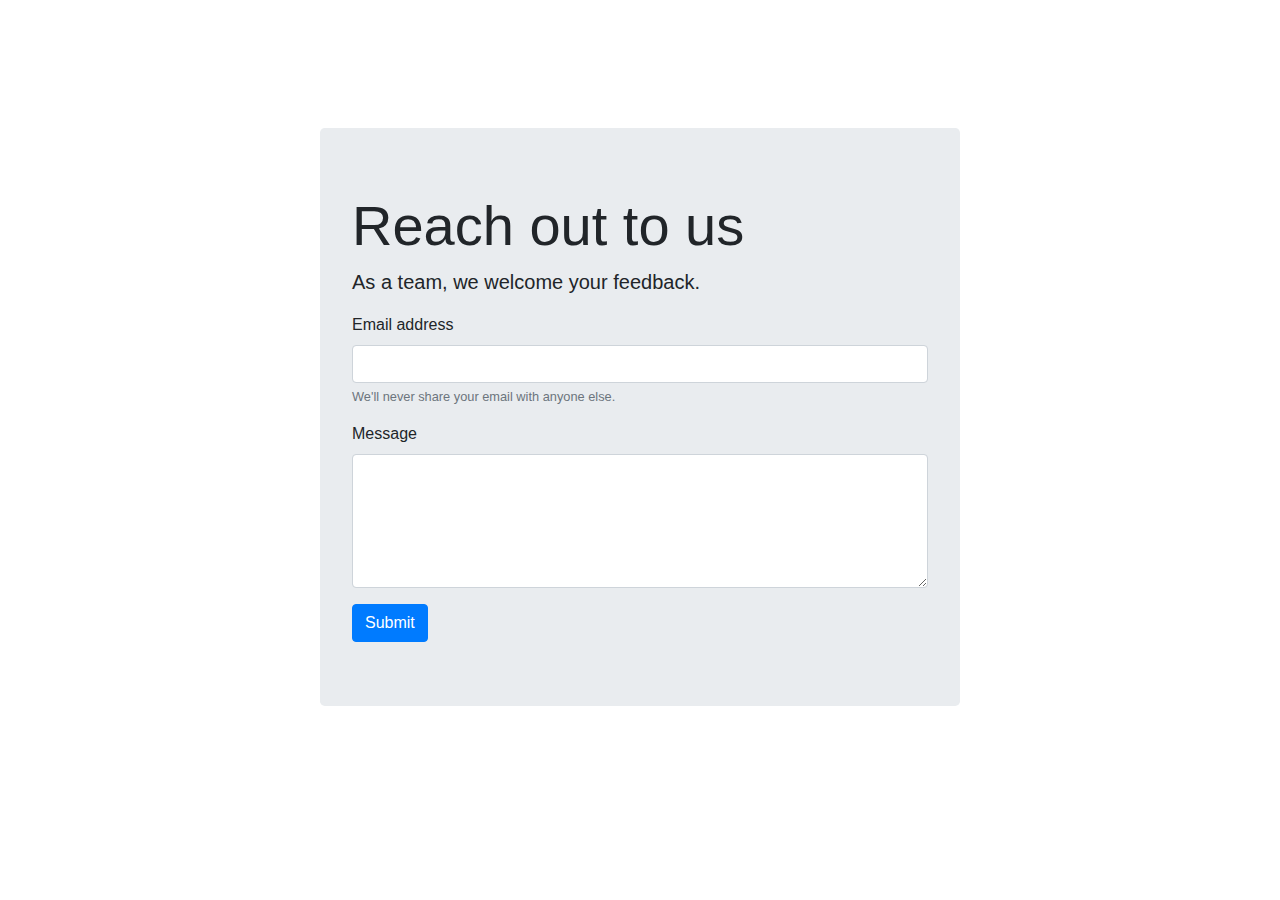
<file: contact.html>
<!DOCTYPE html>
<html lang="en">

<head>
    <meta charset="UTF-8">
    <meta name="viewport" content="width=device-width, initial-scale=1.0">
    <link rel="stylesheet" href="https://stackpath.bootstrapcdn.com/bootstrap/4.4.1/css/bootstrap.min.css"
        integrity="sha384-Vkoo8x4CGsO3+Hhxv8T/Q5PaXtkKtu6ug5TOeNV6gBiFeWPGFN9MuhOf23Q9Ifjh" crossorigin="anonymous">
    <link rel="stylesheet" href="style2.css">
    <title>Document</title>
</head>

<body>
    <div class="jumbotron">
        <h1 class="display-4">Reach out to us</h1>
        <p class="lead">As a team, we welcome your feedback. </p>
        <form action="" method="post">

            <form>
                <div class="form-group">
                    <label for="exampleInputEmail1">Email address</label>
                    <input type="email" class="form-control" id="exampleInputEmail1" aria-describedby="emailHelp">
                    <small id="emailHelp" class="form-text text-muted">We'll never share your email with anyone
                        else.</small>
                </div>
                <div class="form-group">
                    <label for="exampleFormControlTextarea1">Message</label>
                    <textarea class="form-control" id="exampleFormControlTextarea1" rows="5"></textarea>
                </div>
                <button type="submit" class="btn btn-primary">Submit</button>
            </form>


        </form>
    </div>
    <script src="https://code.jquery.com/jquery-3.4.1.slim.min.js"
        integrity="sha384-J6qa4849blE2+poT4WnyKhv5vZF5SrPo0iEjwBvKU7imGFAV0wwj1yYfoRSJoZ+n"
        crossorigin="anonymous"></script>
    <script src="https://cdn.jsdelivr.net/npm/popper.js@1.16.0/dist/umd/popper.min.js"
        integrity="sha384-Q6E9RHvbIyZFJoft+2mJbHaEWldlvI9IOYy5n3zV9zzTtmI3UksdQRVvoxMfooAo"
        crossorigin="anonymous"></script>
    <script src="https://stackpath.bootstrapcdn.com/bootstrap/4.4.1/js/bootstrap.min.js"
        integrity="sha384-wfSDF2E50Y2D1uUdj0O3uMBJnjuUD4Ih7YwaYd1iqfktj0Uod8GCExl3Og8ifwB6"
        crossorigin="anonymous"></script>
</body>

</html>
</file>
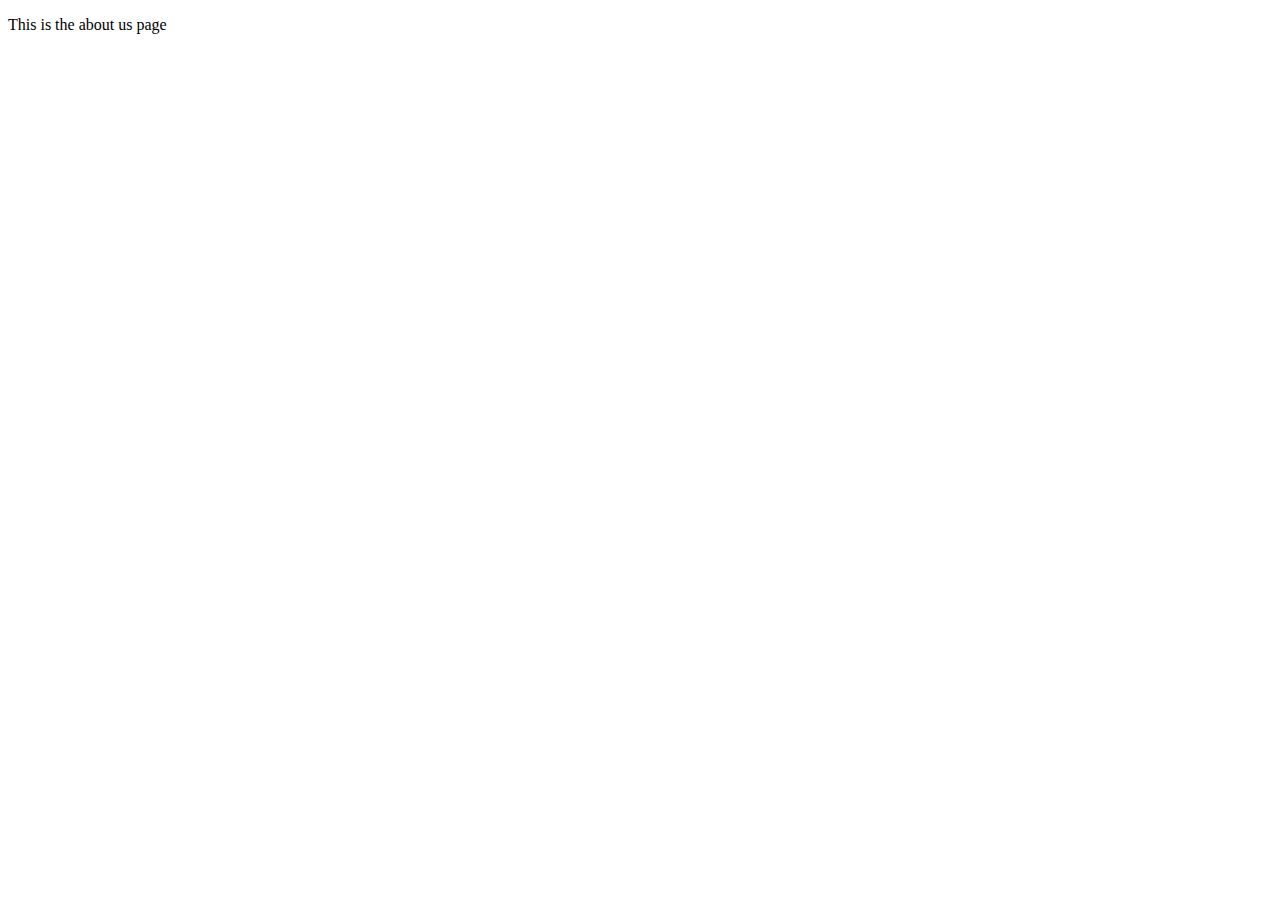
<file: Hub-y/about.html>
<!DOCTYPE html>
<html lang="en">
<head>
    <meta charset="UTF-8">
    <meta name="viewport" content="width=device-width, initial-scale=1.0">
    <title>Document</title>
</head>
<body>
    <p>This is the about us page</p>
</body>
</html>
</file>
<file: style2.css>
.jumbotron {
    margin:auto;
    width: 50%;
    margin-top: 10%;
  }
</file>
